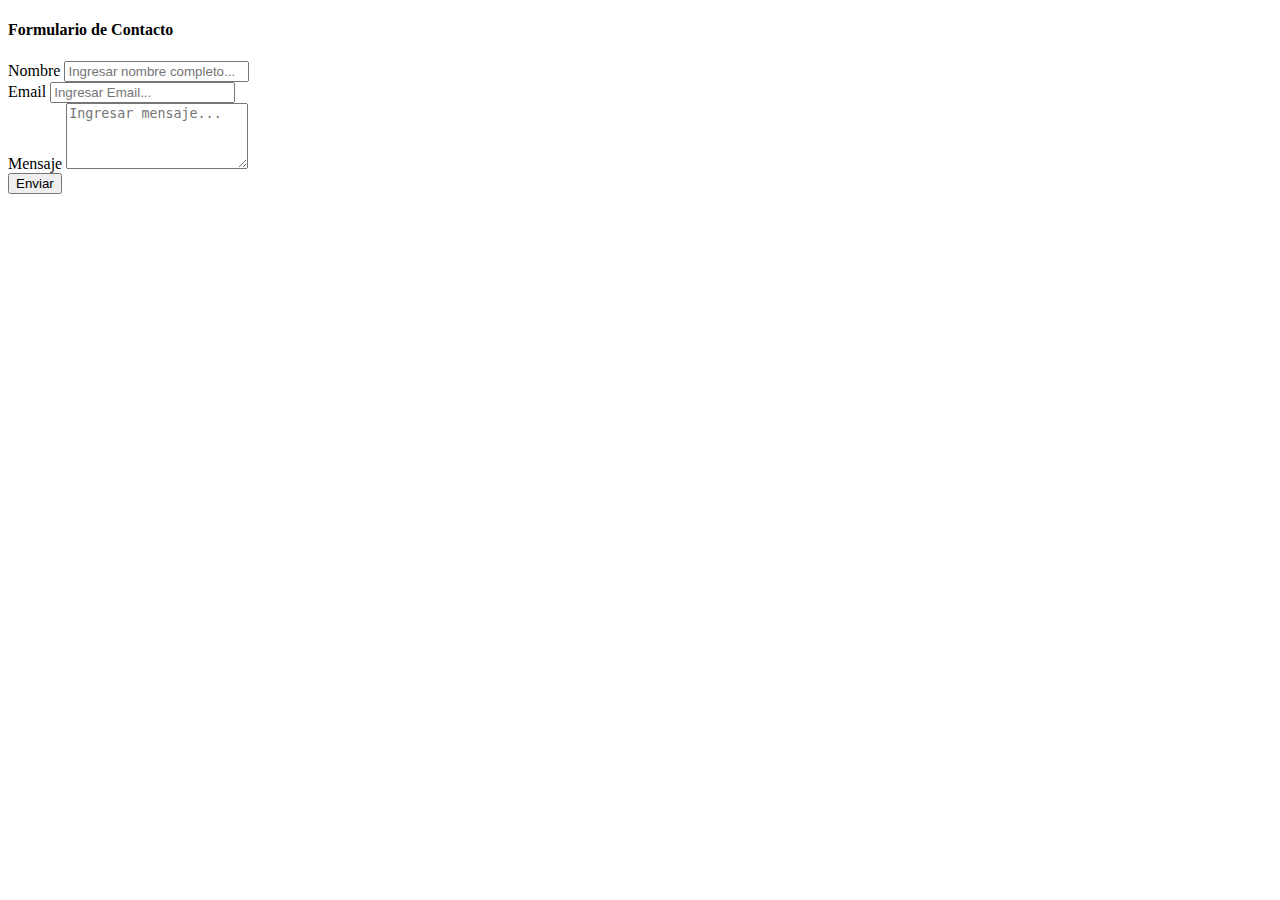
<file: contacto.html>
<!DOCTYPE html>
<html lang="en">
  <head>
    <meta charset="UTF-8" />
    <meta name="viewport" content="width=device-width, initial-scale=1.0" />
    <title>Formulario de Contacto</title>
    <link
      href="https://cdn.jsdelivr.net/npm/bootstrap@5.3.8/dist/css/bootstrap.min.css"
      rel="stylesheet"
      integrity="sha384-sRIl4kxILFvY47J16cr9ZwB07vP4J8+LH7qKQnuqkuIAvNWLzeN8tE5YBujZqJLB"
      crossorigin="anonymous"
    />
  </head>
  <body>
    <div class="container mt-5">
      <div class="card">
        <div class="card-header">
          <h4>Formulario de Contacto</h4>
        </div>
        <div class="card-body">
          <form>
            <div class="mb-3">
              <label for="name" class="form-label">Nombre</label>
              <input
                type="text"
                class="form-control"
                id="name"
                placeholder="Ingresar nombre completo..."
              />
            </div>
            <div class="mb-3">
              <label for="email" class="form-label">Email</label>
              <input
                type="email"
                class="form-control"
                id="email"
                placeholder="Ingresar Email..."
              />
            </div>
            <div class="mb-3">
              <label for="message" class="form-label">Mensaje</label>
              <textarea
                class="form-control"
                id="message"
                rows="4"
                placeholder="Ingresar mensaje..."
              ></textarea>
            </div>
            <button type="submit" class="btn btn-success">Enviar</button>
          </form>
        </div>
      </div>
    </div>

    <script src="https://cdn.jsdelivr.net/npm/bootstrap@5.3.8/dist/js/bootstrap.bundle.min.js"></script>
  </body>
</html>
</file>
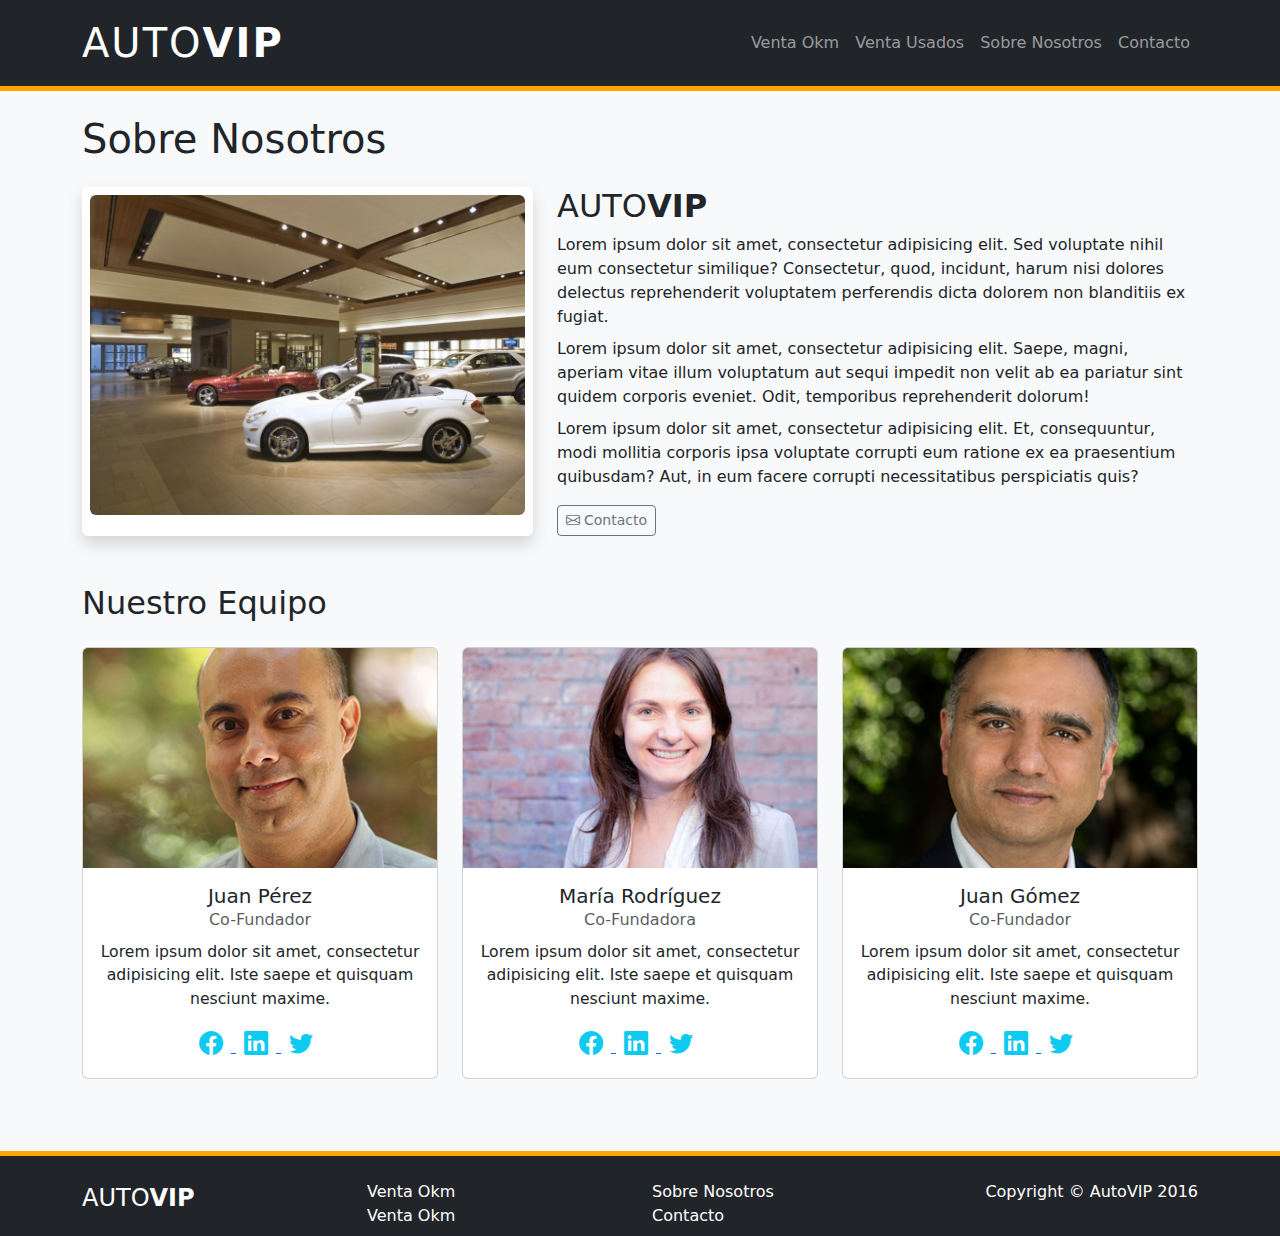
<file: sobre_nosotros.html>
<!DOCTYPE html>
<html lang="es">
  <head>
    <meta charset="UTF-8" />
    <meta name="viewport" content="width=device-width, initial-scale=1.0" />
    <title>AutoVIP - Sobre Nosotros</title>
    <!-- Bootstrap CSS: Framework para estilos y responsive -->
    <link
      href="https://cdn.jsdelivr.net/npm/bootstrap@5.3.0/dist/css/bootstrap.min.css"
      rel="stylesheet"
    />
    <!-- Bootstrap Icons: Íconos para redes sociales y otros -->
    <link
      rel="stylesheet"
      href="https://cdn.jsdelivr.net/npm/bootstrap-icons@1.13.1/font/bootstrap-icons.min.css"
    />
    <!-- CSS personalizado para colores y detalles visuales -->
    <link rel="stylesheet" href="styles.css" />
  </head>
  <body>
    <!-- =========================
         Barra de navegación principal
         ========================= -->
    <nav class="navbar navbar-expand-lg navbar-dark bg-dark">
      <div class="container">
        <!-- Logo textual AUTOVIP (izquierda) -->
        <a
          class="navbar-brand d-flex align-items-center"
          href="index.html"
          style="font-size: 2.5rem; letter-spacing: 2px"
        >
          <span style="color: #fff">AUTO</span
          ><span class="fw-bold" style="color: #fff">VIP</span>
        </a>
        <!-- Botón hamburguesa para menú móvil -->
        <button
          class="navbar-toggler"
          type="button"
          data-bs-toggle="collapse"
          data-bs-target="#navbarNav"
        >
          <span class="navbar-toggler-icon"></span>
        </button>
        <!-- Menú de navegación (derecha) -->
        <div class="collapse navbar-collapse" id="navbarNav">
          <ul class="navbar-nav ms-auto">
            <!-- Enlaces de navegación -->
            <li class="nav-item">
              <a class="nav-link" href="#">Venta Okm</a>
            </li>
            <li class="nav-item">
              <a class="nav-link" href="#">Venta Usados</a>
            </li>
            <li class="nav-item">
              <a class="nav-link" href="#">Sobre Nosotros</a>
            </li>
            <li class="nav-item">
              <a class="nav-link" href="#">Contacto</a>
            </li>
          </ul>
        </div>
      </div>
    </nav>
    <!-- =========================
         Fin barra de navegación
         ========================= -->

    <!-- =========================
         Sección Sobre Nosotros
         ========================= -->
    <div class="container mt-4">
      <!-- Título principal -->
      <h1 class="mb-4" style="font-weight: 400">Sobre Nosotros</h1>
      <div class="row mb-5">
        <!-- Imagen del salón de autos (izquierda) -->
        <div class="col-md-5">
          <div class="bg-white rounded shadow p-2 h-100">
            <img
              src="img/about.jpg"
              alt="Salón de autos"
              class="img-fluid rounded"
              style="width: 100%; height: 320px; object-fit: cover"
            />
          </div>
        </div>
        <!-- Texto descriptivo (derecha, alineado a la izquierda, sin fondo ni sombra) -->
        <div class="col-md-7 d-flex align-items-center">
          <div class="w-100">
            <!-- Logo textual AUTOVIP -->
            <h2
              class="mb-2 text-start"
              style="font-weight: 400; font-size: 2rem"
            >
              AUTO<span class="fw-bold">VIP</span>
            </h2>
            <!-- Texto de ejemplo -->
            <p class="mb-2 text-start" style="font-size: 1rem">
              Lorem ipsum dolor sit amet, consectetur adipisicing elit. Sed
              voluptate nihil eum consectetur similique? Consectetur, quod,
              incidunt, harum nisi dolores delectus reprehenderit voluptatem
              perferendis dicta dolorem non blanditiis ex fugiat.
            </p>
            <p class="mb-2 text-start" style="font-size: 1rem">
              Lorem ipsum dolor sit amet, consectetur adipisicing elit. Saepe,
              magni, aperiam vitae illum voluptatum aut sequi impedit non velit
              ab ea pariatur sint quidem corporis eveniet. Odit, temporibus
              reprehenderit dolorum!
            </p>
            <p class="mb-3 text-start" style="font-size: 1rem">
              Lorem ipsum dolor sit amet, consectetur adipisicing elit. Et,
              consequuntur, modi mollitia corporis ipsa voluptate corrupti eum
              ratione ex ea praesentium quibusdam? Aut, in eum facere corrupti
              necessitatibus perspiciatis quis?
            </p>
            <!-- Botón de contacto alineado a la izquierda -->
            <button class="btn btn-outline-secondary btn-sm align-self-start">
              <i class="bi bi-envelope me-1"></i>Contacto
            </button>
          </div>
        </div>
      </div>
      <!-- =========================
           Fin sección Sobre Nosotros
           ========================= -->

      <!-- =========================
           Sección Nuestro Equipo
           ========================= -->
      <h2 class="mb-4" style="font-weight: 400">Nuestro Equipo</h2>
      <div class="row">
        <!-- Tarjeta 1: Juan Pérez -->
        <div class="col-md-4 mb-4">
          <div class="card h-100 text-center border-1">
            <!-- Imagen del cofundador -->
            <img
              src="/img/cofounder_1.jpg"
              class="card-img-top"
              alt="Juan Pérez"
              style="height: 220px; object-fit: cover"
            />
            <div class="card-body">
              <h5 class="card-title mb-0">Juan Pérez</h5>
              <div class="text-muted mb-2" style="font-size: 1rem">
                Co-Fundador
              </div>
              <p class="card-text" style="font-size: 0.98rem">
                Lorem ipsum dolor sit amet, consectetur adipisicing elit. Iste
                saepe et quisquam nesciunt maxime.
              </p>
              <!-- Redes sociales con links reales -->
              <div>
                <a
                  href="https://facebook.com/juanperez"
                  target="_blank"
                  class="me-2"
                >
                  <i class="bi bi-facebook text-info fs-4"></i>
                </a>
                <a
                  href="https://linkedin.com/in/juanperez"
                  target="_blank"
                  class="me-2"
                >
                  <i class="bi bi-linkedin text-info fs-4"></i>
                </a>
                <a href="https://twitter.com/juanperez" target="_blank">
                  <i class="bi bi-twitter text-info fs-4"></i>
                </a>
              </div>
            </div>
          </div>
        </div>
        <!-- Tarjeta 2: María Rodríguez -->
        <div class="col-md-4 mb-4">
          <div class="card h-100 text-center border-1">
            <img
              src="img/cofounder_2.jpg"
              class="card-img-top"
              alt="María Rodríguez"
              style="height: 220px; object-fit: cover"
            />
            <div class="card-body">
              <h5 class="card-title mb-0">María Rodríguez</h5>
              <div class="text-muted mb-2" style="font-size: 1rem">
                Co-Fundadora
              </div>
              <p class="card-text" style="font-size: 0.98rem">
                Lorem ipsum dolor sit amet, consectetur adipisicing elit. Iste
                saepe et quisquam nesciunt maxime.
              </p>
              <div>
                <a
                  href="https://facebook.com/mariarodriguez"
                  target="_blank"
                  class="me-2"
                >
                  <i class="bi bi-facebook text-info fs-4"></i>
                </a>
                <a
                  href="https://linkedin.com/in/mariarodriguez"
                  target="_blank"
                  class="me-2"
                >
                  <i class="bi bi-linkedin text-info fs-4"></i>
                </a>
                <a href="https://twitter.com/mariarodriguez" target="_blank">
                  <i class="bi bi-twitter text-info fs-4"></i>
                </a>
              </div>
            </div>
          </div>
        </div>
        <!-- Tarjeta 3: Juan Gómez -->
        <div class="col-md-4 mb-4">
          <div class="card h-100 text-center border-1">
            <img
              src="img/cofounder_3.jpg"
              class="card-img-top"
              alt="Juan Gómez"
              style="height: 220px; object-fit: cover"
            />
            <div class="card-body">
              <h5 class="card-title mb-0">Juan Gómez</h5>
              <div class="text-muted mb-2" style="font-size: 1rem">
                Co-Fundador
              </div>
              <p class="card-text" style="font-size: 0.98rem">
                Lorem ipsum dolor sit amet, consectetur adipisicing elit. Iste
                saepe et quisquam nesciunt maxime.
              </p>
              <div>
                <a
                  href="https://facebook.com"
                  target="_blank"
                  class="me-2"
                >
                  <i class="bi bi-facebook text-info fs-4"></i>
                </a>
                <a
                  href="https://linkedin.com"
                  target="_blank"
                  class="me-2"
                >
                  <i class="bi bi-linkedin text-info fs-4"></i>
                </a>
                <a href="https://twitter.com" target="_blank">
                  <i class="bi bi-twitter text-info fs-4"></i>
                </a>
              </div>
            </div>
          </div>
        </div>
      </div>
      <!-- =========================
           Fin sección Nuestro Equipo
           ========================= -->
    </div>

    <!-- =========================
         Footer
         ========================= -->
    <footer class="bg-dark text-white mt-5 pt-4 pb-2 custom-footer">
      <div class="container">
        <div class="row align-items-start">
          <!-- Logo textual AUTOVIP (izquierda) -->
          <div
            class="col-md-3 mb-3 mb-md-0 d-flex align-items-center justify-content-md-start justify-content-center"
          >
            <span style="font-size: 1.5rem; color: #fff">AUTO</span
            ><span class="fw-bold" style="font-size: 1.5rem; color: #fff"
              >VIP</span
            >
          </div>
          <!-- Enlaces rápidos (centro, dos columnas) -->
          <div class="col-md-6 mb-3 mb-md-0">
            <div class="row">
              <div class="col-6 text-md-start text-center">
                <div>Venta Okm</div>
                <div>Venta Okm</div>
              </div>
              <div class="col-6 text-md-start text-center">
                <div>Sobre Nosotros</div>
                <div>Contacto</div>
              </div>
            </div>
          </div>
          <!-- Copyright (derecha) -->
          <div
            class="col-md-3 text-md-end text-center d-flex align-items-center justify-content-md-end justify-content-center"
          >
            <div>Copyright © AutoVIP 2016</div>
          </div>
        </div>
      </div>
    </footer>
  </body>
</html>
</file>
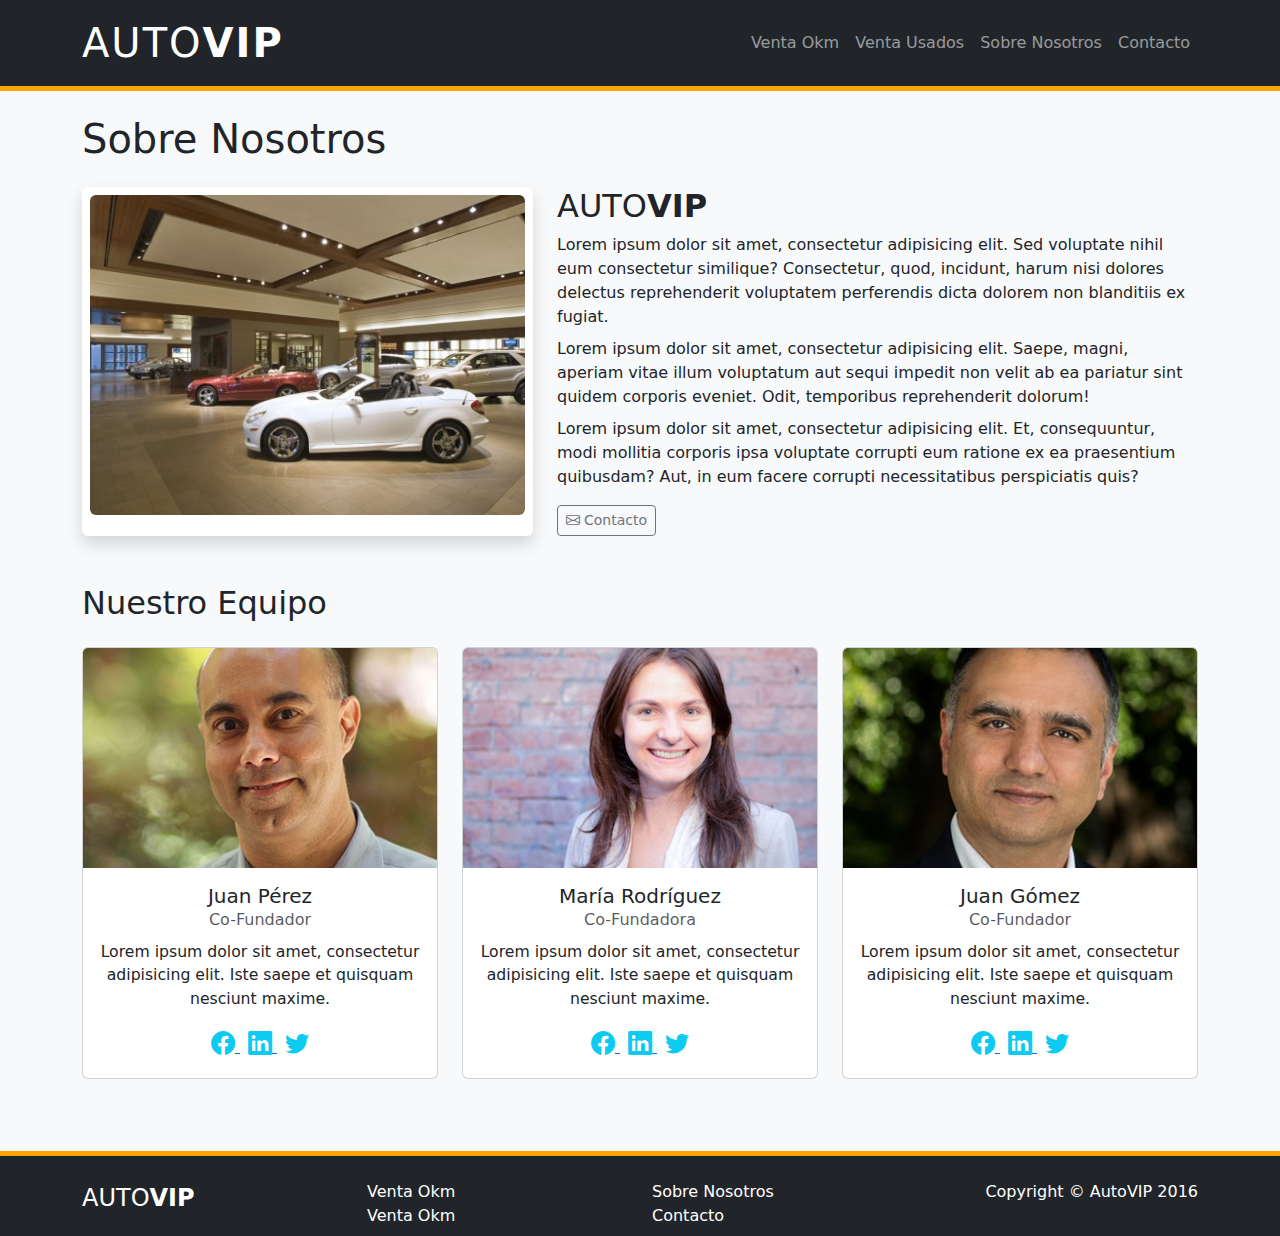
<file: Sobre-Nosotros/sobre-nosotros.html>
<!DOCTYPE html>
<html lang="es">
  <head>
    <meta charset="UTF-8" />
    <meta name="viewport" content="width=device-width, initial-scale=1.0" />
    <title>AutoVIP - Sobre Nosotros</title>
    <!-- Bootstrap CSS: Framework para estilos y responsive -->
    <link
      href="https://cdn.jsdelivr.net/npm/bootstrap@5.3.0/dist/css/bootstrap.min.css"
      rel="stylesheet"
    />
    <!-- Bootstrap Icons: Íconos para redes sociales y otros -->
    <link
      rel="stylesheet"
      href="https://cdn.jsdelivr.net/npm/bootstrap-icons@1.13.1/font/bootstrap-icons.min.css"
    />
    <!-- CSS personalizado para colores y detalles visuales -->
    <link rel="stylesheet" href="styles.css" />
  </head>
  <body>
    <!-- =========================
         Barra de navegación principal
         ========================= -->
    <nav class="navbar navbar-expand-lg navbar-dark bg-dark">
      <div class="container">
        <!-- Logo textual AUTOVIP (izquierda) -->
        <a
          class="navbar-brand d-flex align-items-center"
          href="index.html"
          style="font-size: 2.5rem; letter-spacing: 2px"
        >
          <span style="color: #fff">AUTO</span
          ><span class="fw-bold" style="color: #fff">VIP</span>
        </a>
        <!-- Botón hamburguesa para menú móvil -->
        <button
          class="navbar-toggler"
          type="button"
          data-bs-toggle="collapse"
          data-bs-target="#navbarNav"
        >
          <span class="navbar-toggler-icon"></span>
        </button>
        <!-- Menú de navegación (derecha) -->
        <div class="collapse navbar-collapse" id="navbarNav">
          <ul class="navbar-nav ms-auto">
            <!-- Enlaces de navegación -->
            <li class="nav-item">
              <a class="nav-link" href="#">Venta Okm</a>
            </li>
            <li class="nav-item">
              <a class="nav-link" href="#">Venta Usados</a>
            </li>
            <li class="nav-item">
              <a class="nav-link" href="#">Sobre Nosotros</a>
            </li>
            <li class="nav-item">
              <a class="nav-link" href="#">Contacto</a>
            </li>
          </ul>
        </div>
      </div>
    </nav>
    <!-- =========================
         Fin barra de navegación
         ========================= -->

    <!-- =========================
         Sección Sobre Nosotros
         ========================= -->
    <div class="container mt-4">
      <!-- Título principal -->
      <h1 class="mb-4" style="font-weight: 400">Sobre Nosotros</h1>
      <div class="row mb-5">
        <!-- Imagen del salón de autos (izquierda) -->
        <div class="col-md-5">
          <div class="bg-white rounded shadow p-2 h-100">
            <img
              src="about.jpg"
              alt="Salón de autos"
              class="img-fluid rounded"
              style="width: 100%; height: 320px; object-fit: cover"
            />
          </div>
        </div>
        <!-- Texto descriptivo (derecha, alineado a la izquierda, sin fondo ni sombra) -->
        <div class="col-md-7 d-flex align-items-center">
          <div class="w-100">
            <!-- Logo textual AUTOVIP -->
            <h2
              class="mb-2 text-start"
              style="font-weight: 400; font-size: 2rem"
            >
              AUTO<span class="fw-bold">VIP</span>
            </h2>
            <!-- Texto de ejemplo -->
            <p class="mb-2 text-start" style="font-size: 1rem">
              Lorem ipsum dolor sit amet, consectetur adipisicing elit. Sed
              voluptate nihil eum consectetur similique? Consectetur, quod,
              incidunt, harum nisi dolores delectus reprehenderit voluptatem
              perferendis dicta dolorem non blanditiis ex fugiat.
            </p>
            <p class="mb-2 text-start" style="font-size: 1rem">
              Lorem ipsum dolor sit amet, consectetur adipisicing elit. Saepe,
              magni, aperiam vitae illum voluptatum aut sequi impedit non velit
              ab ea pariatur sint quidem corporis eveniet. Odit, temporibus
              reprehenderit dolorum!
            </p>
            <p class="mb-3 text-start" style="font-size: 1rem">
              Lorem ipsum dolor sit amet, consectetur adipisicing elit. Et,
              consequuntur, modi mollitia corporis ipsa voluptate corrupti eum
              ratione ex ea praesentium quibusdam? Aut, in eum facere corrupti
              necessitatibus perspiciatis quis?
            </p>
            <!-- Botón de contacto alineado a la izquierda -->
            <button class="btn btn-outline-secondary btn-sm align-self-start">
              <i class="bi bi-envelope me-1"></i>Contacto
            </button>
          </div>
        </div>
      </div>
      <!-- =========================
           Fin sección Sobre Nosotros
           ========================= -->

      <!-- =========================
           Sección Nuestro Equipo
           ========================= -->
      <h2 class="mb-4" style="font-weight: 400">Nuestro Equipo</h2>
      <div class="row">
        <!-- Tarjeta 1: Juan Pérez -->
        <div class="col-md-4 mb-4">
          <div class="card h-100 text-center border-1">
            <!-- Imagen del cofundador -->
            <img
              src="cofounder_1.jpg"
              class="card-img-top"
              alt="Juan Pérez"
              style="height: 220px; object-fit: cover"
            />
            <div class="card-body">
              <h5 class="card-title mb-0">Juan Pérez</h5>
              <div class="text-muted mb-2" style="font-size: 1rem">
                Co-Fundador
              </div>
              <p class="card-text" style="font-size: 0.98rem">
                Lorem ipsum dolor sit amet, consectetur adipisicing elit. Iste
                saepe et quisquam nesciunt maxime.
              </p>
              <!-- Redes sociales con links reales -->
              <div>
                <a
                  href="https://facebook.com/juanperez"
                  target="_blank"
                  class="me-2"
                >
                  <i class="bi bi-facebook text-info fs-4"></i>
                </a>
                <a
                  href="https://linkedin.com/in/juanperez"
                  target="_blank"
                  class="me-2"
                >
                  <i class="bi bi-linkedin text-info fs-4"></i>
                </a>
                <a href="https://twitter.com/juanperez" target="_blank">
                  <i class="bi bi-twitter text-info fs-4"></i>
                </a>
              </div>
            </div>
          </div>
        </div>
        <!-- Tarjeta 2: María Rodríguez -->
        <div class="col-md-4 mb-4">
          <div class="card h-100 text-center border-1">
            <img
              src="cofounder_2.jpg"
              class="card-img-top"
              alt="María Rodríguez"
              style="height: 220px; object-fit: cover"
            />
            <div class="card-body">
              <h5 class="card-title mb-0">María Rodríguez</h5>
              <div class="text-muted mb-2" style="font-size: 1rem">
                Co-Fundadora
              </div>
              <p class="card-text" style="font-size: 0.98rem">
                Lorem ipsum dolor sit amet, consectetur adipisicing elit. Iste
                saepe et quisquam nesciunt maxime.
              </p>
              <div>
                <a
                  href="https://facebook.com/mariarodriguez"
                  target="_blank"
                  class="me-2"
                >
                  <i class="bi bi-facebook text-info fs-4"></i>
                </a>
                <a
                  href="https://linkedin.com/in/mariarodriguez"
                  target="_blank"
                  class="me-2"
                >
                  <i class="bi bi-linkedin text-info fs-4"></i>
                </a>
                <a href="https://twitter.com/mariarodriguez" target="_blank">
                  <i class="bi bi-twitter text-info fs-4"></i>
                </a>
              </div>
            </div>
          </div>
        </div>
        <!-- Tarjeta 3: Juan Gómez -->
        <div class="col-md-4 mb-4">
          <div class="card h-100 text-center border-1">
            <img
              src="cofounder_3.jpg"
              class="card-img-top"
              alt="Juan Gómez"
              style="height: 220px; object-fit: cover"
            />
            <div class="card-body">
              <h5 class="card-title mb-0">Juan Gómez</h5>
              <div class="text-muted mb-2" style="font-size: 1rem">
                Co-Fundador
              </div>
              <p class="card-text" style="font-size: 0.98rem">
                Lorem ipsum dolor sit amet, consectetur adipisicing elit. Iste
                saepe et quisquam nesciunt maxime.
              </p>
              <div>
                <a
                  href="https://facebook.com/juangomez"
                  target="_blank"
                  class="me-2"
                >
                  <i class="bi bi-facebook text-info fs-4"></i>
                </a>
                <a
                  href="https://linkedin.com/in/juangomez"
                  target="_blank"
                  class="me-2"
                >
                  <i class="bi bi-linkedin text-info fs-4"></i>
                </a>
                <a href="https://twitter.com/juangomez" target="_blank">
                  <i class="bi bi-twitter text-info fs-4"></i>
                </a>
              </div>
            </div>
          </div>
        </div>
      </div>
      <!-- =========================
           Fin sección Nuestro Equipo
           ========================= -->
    </div>

    <!-- =========================
         Footer
         ========================= -->
    <footer class="bg-dark text-white mt-5 pt-4 pb-2 custom-footer">
      <div class="container">
        <div class="row align-items-start">
          <!-- Logo textual AUTOVIP (izquierda) -->
          <div
            class="col-md-3 mb-3 mb-md-0 d-flex align-items-center justify-content-md-start justify-content-center"
          >
            <span style="font-size: 1.5rem; color: #fff">AUTO</span
            ><span class="fw-bold" style="font-size: 1.5rem; color: #fff"
              >VIP</span
            >
          </div>
          <!-- Enlaces rápidos (centro, dos columnas) -->
          <div class="col-md-6 mb-3 mb-md-0">
            <div class="row">
              <div class="col-6 text-md-start text-center">
                <div>Venta Okm</div>
                <div>Venta Okm</div>
              </div>
              <div class="col-6 text-md-start text-center">
                <div>Sobre Nosotros</div>
                <div>Contacto</div>
              </div>
            </div>
          </div>
          <!-- Copyright (derecha) -->
          <div
            class="col-md-3 text-md-end text-center d-flex align-items-center justify-content-md-end justify-content-center"
          >
            <div>Copyright © AutoVIP 2016</div>
          </div>
        </div>
      </div>
    </footer>
  </body>
</html>
</file>
<file: styles.css>
/* Fondo general de la página */
body {
  background-color: #f8f9fa;
}

/* Línea naranja bajo la barra de navegación */
.navbar {
  border-bottom: 5px solid orange;
}

/* Footer: línea naranja arriba y fondo oscuro */
.custom-footer {
  border-top: 5px solid orange;
  background: #181818;
}

/* Opcional: mejora el color de los textos del footer */
.custom-footer div,
.custom-footer span {
  color: #fff;
}

.star {
            cursor: pointer;
            transition: all 0.2s ease;
        }
        .star:hover {
            transform: scale(1.1);
        }
.card i {
  margin-right: 8px;
}

.footer {
  background-color: #000000;
  color: #fff;
  padding: 10px 0;
}

.footer a {
  color: #ccc;
  text-decoration: none;
}

.footer a:hover {
  color: #fff;
  text-decoration: underline;
}

.border-top-orange {
  border-top: 4px solid orange;
}

h1 span {
  font-weight: bold;
  color: #000;
}
.footer1 {
  background-color: #fafafa;
  color: #fff;
  padding: 10px 0;
}
</file>
<file: Sobre-Nosotros/styles.css>
/* Fondo general de la página */
body {
  background-color: #f8f9fa;
}

/* Línea naranja bajo la barra de navegación */
.navbar {
  border-bottom: 5px solid orange;
}

/* Footer: línea naranja arriba y fondo oscuro */
.custom-footer {
  border-top: 5px solid orange;
  background: #181818;
}

/* Opcional: mejora el color de los textos del footer */
.custom-footer div,
.custom-footer span {
  color: #fff;
}
</file>
